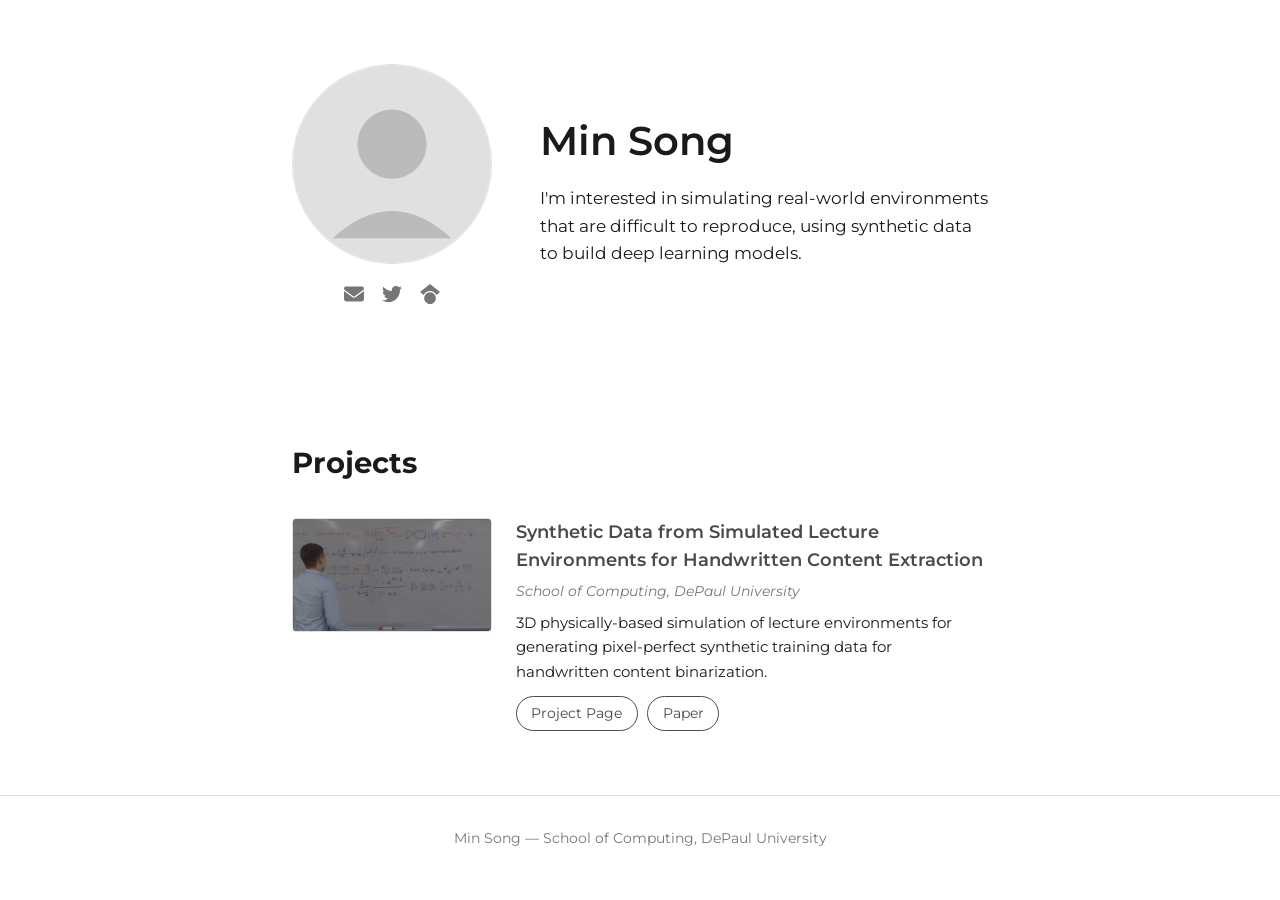
<file: index.html>
<!DOCTYPE html>
<html lang="en">
<head>
  <meta charset="UTF-8">
  <meta name="viewport" content="width=device-width, initial-scale=1.0">
  <title>Min Song</title>
  <link rel="preconnect" href="https://fonts.googleapis.com">
  <link rel="preconnect" href="https://fonts.gstatic.com" crossorigin>
  <link href="https://fonts.googleapis.com/css2?family=Montserrat:wght@300;400;500;600;700&display=swap" rel="stylesheet">
  <link rel="stylesheet" href="css/style.css">
</head>
<body>

  <section id="about">
    <div class="container">
      <div class="about-grid">
        <div class="profile-col">
          <img class="avatar" src="images/avatar-placeholder.svg" alt="Profile photo">
          <ul class="social-links">
            <li><a href="mailto:you@example.com" aria-label="Email"><svg xmlns="http://www.w3.org/2000/svg" viewBox="0 0 512 512"><path d="M48 64C21.5 64 0 85.5 0 112c0 15.1 7.1 29.3 19.2 38.4L236.8 313.6c11.4 8.5 27 8.5 38.4 0L492.8 150.4c12.1-9.1 19.2-23.3 19.2-38.4c0-26.5-21.5-48-48-48H48zM0 176V384c0 35.3 28.7 64 64 64H448c35.3 0 64-28.7 64-64V176L294.4 339.2c-22.8 17.1-54 17.1-76.8 0L0 176z"/></svg></a></li>
            <li><span aria-hidden="true"><svg xmlns="http://www.w3.org/2000/svg" viewBox="0 0 512 512"><path d="M459.4 151.7c.325 4.548 .325 9.097 .325 13.65 0 138.7-105.6 298.6-298.6 298.6-59.45 0-114.7-17.22-161.1-47.11 8.447 .974 16.57 1.299 25.34 1.299 49.06 0 94.21-16.57 130.3-44.83-46.13-.975-84.79-31.19-98.11-72.77 6.5 .974 13 1.624 19.82 1.624 9.421 0 18.84-1.3 27.61-3.573-48.08-9.741-84.14-51.98-84.14-102.1v-1.299c13.97 7.797 30.21 12.67 47.43 13.32-28.26-18.84-46.78-51-46.78-87.4 0-19.49 5.197-37.34 14.29-52.95 51.6 63.67 129.3 105.3 216.4 109.8-1.624-7.797-2.599-15.92-2.599-24.04 0-57.83 46.78-104.9 104.9-104.9 30.21 0 57.5 12.67 76.66 33.14 23.72-4.548 46.46-13.32 66.6-25.34-7.797 24.37-24.37 44.83-46.13 57.83 21.12-2.273 41.58-8.122 60.42-16.24-14.29 20.79-32.16 39.31-52.63 54.25z"/></svg></span></li>
            <li><a href="https://scholar.google.com/citations?user=YOUR_ID" target="_blank" rel="noopener" aria-label="Google Scholar"><svg xmlns="http://www.w3.org/2000/svg" viewBox="0 0 512 512"><path d="M390.9 298.5c0 0 0 .1 .1 .1c9.2 19.4 14.4 41.1 14.4 64C405.3 445.1 338.5 512 256 512s-149.3-66.9-149.3-149.3c0-22.9 5.2-44.6 14.4-64h0c1.7-3.6 3.6-7.2 5.6-10.7c4.4-7.6 9.4-14.7 15-21.3c27.4-32.6 68.5-53.3 114.4-53.3c33.6 0 64.6 11.1 89.6 29.9c9.1 6.9 17.4 14.7 24.8 23.5c5.6 6.6 10.6 13.8 15 21.3c2 3.4 3.8 7 5.5 10.5zm26.4-18.8c-30.1-58.4-91-98.4-161.3-98.4s-131.2 40-161.3 98.4L0 202.7 256 0 512 202.7l-94.7 77.1z"/></svg></a></li>
          </ul>
        </div>
        <div class="bio">
          <h1 class="bio-name">Min Song</h1>
          <p class="bio-text">
            I'm interested in simulating real-world environments that are difficult to reproduce, using
            synthetic data to build deep learning models.
          </p>
        </div>
      </div>
    </div>
  </section>

  <section id="projects">
    <div class="container">
      <h2>Projects</h2>
      <div class="project-list">

        <div class="project-row">
          <a class="project-thumb-link" href="projects/SimLec-HCE/index.html">
            <img class="project-thumb" src="images/thumbs/simlec-hce-thumb.jpg" alt="">
          </a>
          <div class="project-info">
            <h3 class="project-title">
              <a href="projects/SimLec-HCE/index.html">Synthetic Data from Simulated Lecture Environments for Handwritten Content Extraction</a>
            </h3>
            <p class="project-meta">School of Computing, DePaul University</p>
            <p class="project-desc">3D physically-based simulation of lecture environments for generating pixel-perfect synthetic training data for handwritten content binarization.</p>
            <div class="project-links">
              <a class="project-link" href="https://github.com/devminsong/SimLec-HCE" target="_blank" rel="noopener">Project Page</a>
              <a class="project-link" href="https://ieeexplore.ieee.org/ielaam/6287639/9312710/9494351-aam.pdf" target="_blank" rel="noopener">Paper</a>
            </div>
          </div>
        </div>

        <!-- Duplicate the .project-row block above for each additional project -->

      </div>
    </div>
  </section>

  <footer>
    <p>Min Song — School of Computing, DePaul University</p>
  </footer>

</body>
</html>
</file>
<file: css/style.css>
:root {
  --accent: #4a4a4a;
  --accent-light: #6e6e6e;
  --text: #1a1a1a;
  --text-muted: #767676;
  --bg: #fff;
  --bg-alt: #fafafa;
  --border: #e0e0e0;

  --font: "Montserrat", -apple-system, "Segoe UI", sans-serif;
  --mono: "Roboto Mono", "SFMono-Regular", Consolas, monospace;
}

* {
  box-sizing: border-box;
}

body {
  margin: 0;
  font-family: var(--font);
  font-size: 17px;
  line-height: 1.6;
  color: var(--text);
  background: var(--bg);
}

a {
  color: var(--accent);
  text-decoration: none;
}

a:hover {
  text-decoration: underline;
}

.container {
  max-width: 760px;
  margin: 0 auto;
  padding: 0 2rem;
}

section {
  padding: 4rem 0;
}

section h2 {
  font-size: 1.8rem;
  font-weight: 700;
  margin: 0 0 2rem;
}

/* ---------- Nav (project detail pages) ---------- */

.site-nav {
  border-bottom: 1px solid var(--border);
  padding: 1.25rem 0;
}

.site-nav ul {
  max-width: 760px;
  margin: 0 auto;
  padding: 0 2rem;
  list-style: none;
  display: flex;
  gap: 1.5rem;
}

.site-nav a {
  font-weight: 600;
  color: var(--text);
}

.site-nav a:hover {
  color: var(--accent);
}

/* ---------- About / Hero ---------- */

.about-grid {
  display: grid;
  grid-template-columns: 200px 1fr;
  gap: 3rem;
  align-items: center;
}

.profile-col {
  display: flex;
  flex-direction: column;
  align-items: center;
  gap: 1.25rem;
}

.avatar {
  width: 200px;
  height: 200px;
  border-radius: 50%;
  object-fit: cover;
  border: 1px solid var(--border);
}

.social-links {
  list-style: none;
  margin: 0;
  padding: 0;
  display: flex;
  gap: 1.1rem;
}

.social-links a,
.social-links span {
  color: var(--text-muted);
  display: inline-flex;
}

.social-links svg {
  width: 20px;
  height: 20px;
  fill: currentColor;
}

.social-links a:hover {
  color: var(--text);
}

.bio-name {
  font-size: 2.5rem;
  font-weight: 600;
  margin: 0 0 0.75rem;
}

.bio-text {
  margin: 0;
  color: var(--text);
}

/* ---------- Projects list ---------- */

.project-list {
  display: flex;
  flex-direction: column;
  gap: 1.75rem;
}

.project-row {
  display: flex;
  gap: 1.5rem;
  align-items: flex-start;
}

.project-thumb-link {
  flex: 0 0 200px;
}

.project-thumb {
  width: 200px;
  height: auto;
  display: block;
  border: 1px solid var(--border);
  border-radius: 4px;
}

.project-info {
  flex: 1 1 auto;
}

.project-title {
  font-size: 1.1rem;
  font-weight: 600;
  margin: 0 0 0.35rem;
}

.project-meta {
  font-size: 0.9rem;
  color: var(--text-muted);
  font-style: italic;
  margin: 0 0 0.5rem;
}

.project-desc {
  font-size: 0.95rem;
  margin: 0 0 0.75rem;
}

.project-links {
  display: flex;
  gap: 0.6rem;
}

.project-link {
  font-size: 0.85rem;
  padding: 0.35rem 0.9rem;
  border: 1px solid var(--accent);
  border-radius: 999px;
  color: var(--accent);
}

.project-link:hover {
  background: var(--accent);
  color: #fff;
  text-decoration: none;
}

/* ---------- Project detail page ---------- */

.project-page {
  padding: 3rem 2rem 1rem;
}

.back-link {
  margin: 0 0 2rem;
  font-size: 0.9rem;
}

.back-link a {
  color: var(--text-muted);
}

.project-title-main {
  font-size: 2rem;
  font-weight: 600;
  margin: 0 0 0.75rem;
  line-height: 1.3;
}

.project-authors {
  color: var(--text-muted);
  margin: 0 0 1.5rem;
}

.project-links-main {
  display: flex;
  gap: 0.6rem;
  margin-bottom: 2.5rem;
}

.project-badges {
  display: flex;
  flex-wrap: wrap;
  gap: 0.5rem;
  margin: 0 0 1rem;
}

.project-badges img {
  height: 20px;
  display: block;
}

.project-section pre {
  background: var(--bg-alt);
  border: 1px solid var(--border);
  border-radius: 4px;
  padding: 1rem;
  overflow-x: auto;
}

.project-section pre code {
  font-family: var(--mono);
  font-size: 0.85rem;
}

.project-hero-main {
  text-align: center;
  margin-bottom: 1rem;
}

.project-hero-main img {
  max-width: 100%;
  height: auto;
  border: 1px solid var(--border);
  border-radius: 4px;
}

.project-section {
  margin: 5rem 0;
  padding: 0;
}

.project-section h2 {
  font-size: 1.4rem;
  font-weight: 700;
  margin: 0 0 1rem;
}

.project-section h3 {
  font-size: 1.1rem;
  font-weight: 600;
  margin: 1.5rem 0 0.6rem;
}

.project-section p,
.project-section ul,
.project-section ol {
  margin: 0 0 0.85rem;
}

.project-section li {
  margin-bottom: 0.3rem;
}

.project-images img.no-border {
  border: none;
  border-radius: 0;
}

.project-images {
  text-align: center;
}

.project-images img {
  max-width: 100%;
  height: auto;
  border: 1px solid var(--border);
  border-radius: 4px;
}

.project-images-row {
  display: flex;
  gap: 1rem;
}

.project-images-row figure {
  flex: 1 1 0;
  margin: 0;
}

.project-images-row img {
  width: 100%;
  height: auto;
  border: 1px solid var(--border);
  border-radius: 4px;
  display: block;
}

.project-images-row figcaption,
.project-images figcaption {
  font-size: 0.85rem;
  color: var(--text-muted);
  text-align: center;
  margin-top: 0.5rem;
}

@media (max-width: 560px) {
  .project-images-row {
    flex-direction: column;
  }
}

/* ---------- Footer ---------- */

footer {
  border-top: 1px solid var(--border);
  padding: 2rem;
  text-align: center;
}

footer ul {
  list-style: none;
  margin: 0;
  padding: 0;
  display: flex;
  justify-content: center;
  gap: 1.5rem;
  font-size: 0.85rem;
  color: var(--text-muted);
}

footer p {
  margin: 0;
  font-size: 0.85rem;
  color: var(--text-muted);
}

/* ---------- Responsive ---------- */

@media (max-width: 640px) {
  .about-grid {
    grid-template-columns: 1fr;
    text-align: center;
  }
}

@media (max-width: 560px) {
  .project-row {
    flex-direction: column;
  }

  .project-thumb-link {
    flex: 0 0 auto;
  }

  .project-thumb {
    width: 100%;
  }

  .project-images-row img {
    max-width: 100%;
    margin: 0.5rem 0;
  }
}
</file>
